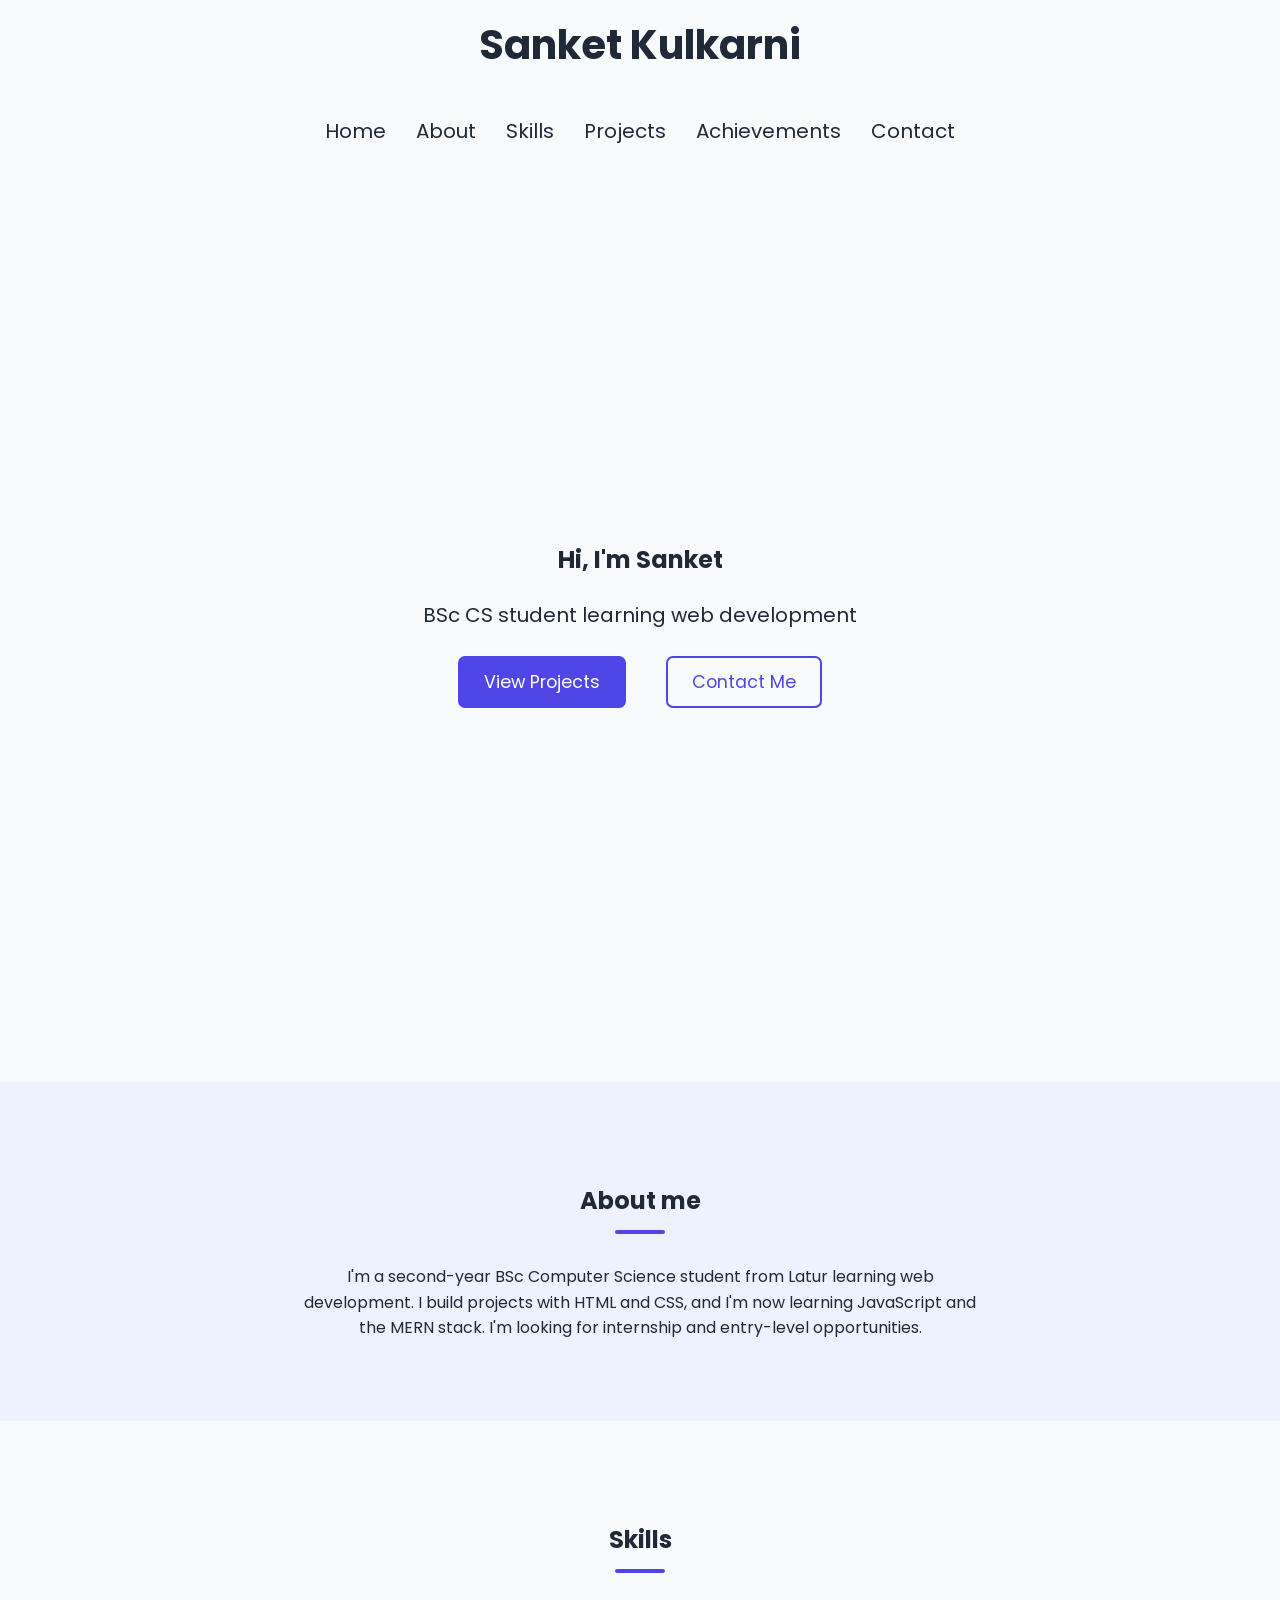
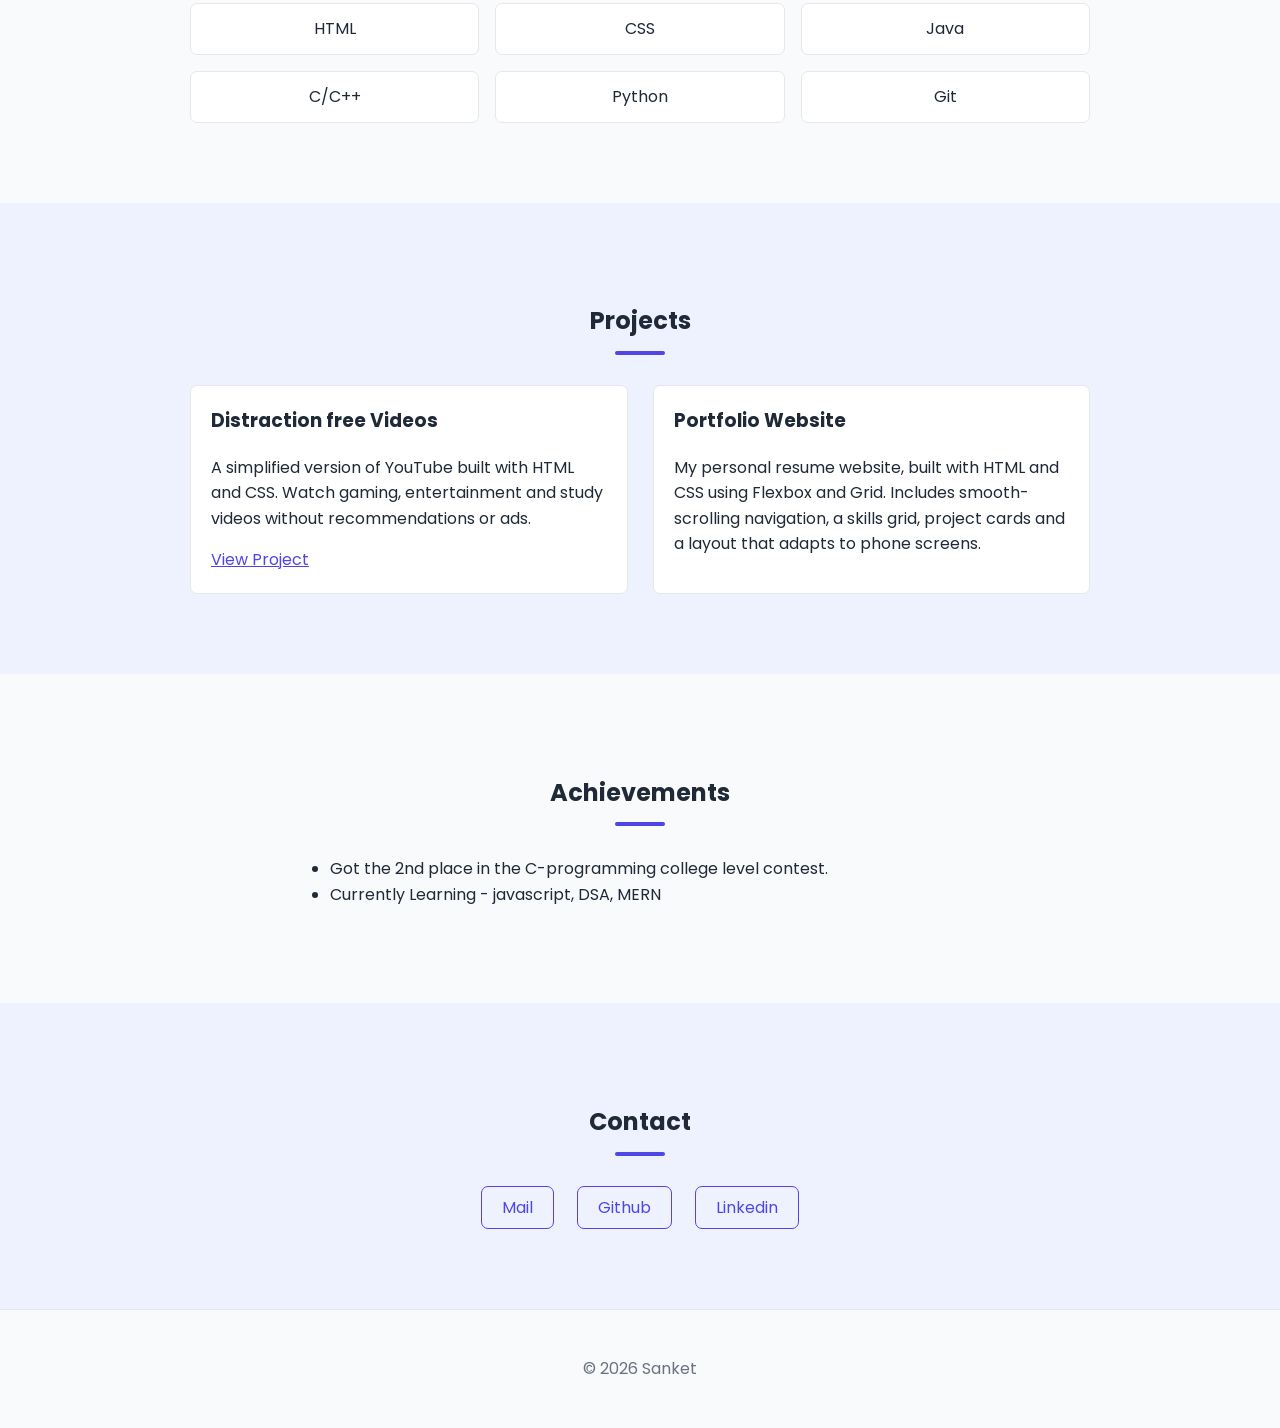
<file: index.html>
<!DOCTYPE html>
<html lang="en">

<head>
    <meta charset="UTF-8">
    <meta name="viewport" content="width=device-width, initial-scale=1.0">
    <link rel="preconnect" href="https://fonts.googleapis.com">
    <link rel="preconnect" href="https://fonts.gstatic.com" crossorigin>
    <link href="https://fonts.googleapis.com/css2?family=Poppins:wght@400;500;600&display=swap" rel="stylesheet">
    <link
        href="https://fonts.googleapis.com/css2?family=Playwrite+AU+SA:wght@100..400&family=Poppins:wght@400;500;600&display=swap"
        rel="stylesheet">
    <link rel="stylesheet" href="css_stylesheet.css">
    <title>Sanket Kulkarni | Portfolio</title>

</head>

<body>
    <header>
        <div class="name">Sanket Kulkarni</div>
    </header>
    <nav>
        <div class="menu">
            <a href="#home">Home</a>
            <a href="#about">About</a>
            <a href="#skills">Skills</a>
            <a href="#projects">Projects</a>
            <a href="#achievements">Achievements</a>
            <a href="#contact">Contact</a>
        </div>
    </nav>
    <section id="home">
        <div class="hero">
            <h1> Hi, I'm Sanket</h1>
            <p>BSc CS student learning web development </p>
            <div class="hero-btn">
                <a href="#projects" class="btn btn-primary">View Projects</a>
                <a href="#contact" class="btn btn-secondary">Contact Me</a>
            </div>
        </div>
    </section>

    <section id="about">
        <div class="about">
            <h1 class="about-h1">About me</h1>
            <p class=" about-p">
                I'm a second-year BSc Computer Science student from Latur learning web development.
                I build projects with HTML and CSS, and I'm now learning JavaScript and the MERN stack.
                I'm looking for internship and entry-level opportunities.
            </p>
        </div>
    </section>
    <section id="skills">
        <h2 class="skill-heading">Skills</h2>
        <div class="skills-grid">
            <div class="skill">HTML</div>
            <div class="skill">CSS</div>
            <div class="skill">Java</div>
            <div class="skill">C/C++</div>
            <div class="skill">Python</div>
            <div class="skill">Git</div>
        </div>
    </section>
    <section id="projects">
        <h2 class="project-title">Projects</h2>
        <div class="projects_grid">

            <div class="project_card">

                <h3 class="project-name">Distraction free Videos</h3>
                <p class="project-info">A simplified version of YouTube built with HTML and CSS. Watch gaming,
                    entertainment and study videos without recommendations or ads.
                </p>
                <div><a href="distraction-free-yt/distraction_free_player.html" target="_blank">View Project</a></div>


            </div>
            <div class="project_card">

                <h3 class="project-name">Portfolio Website</h3>
                <p class="project-info"> My personal resume website, built with HTML and CSS using Flexbox and Grid.
                    Includes smooth-scrolling navigation, a skills grid, project cards and
                    a layout that adapts to phone screens.
                </p>

            </div>
        </div>
    </section>
    <section id="achievements">
        <h2 class="achivement-title">Achievements</h2>
        <div class="list">
            <ul>
                <li>Got the 2nd place in the C-programming college level contest.</li>
                <li>Currently Learning - javascript, DSA, MERN</li>
            </ul>
        </div>
    </section>
    <section id="contact">
        <h2 class="contact-title">Contact</h2>
        <div class="contact_links">
            <a href="mailto:sanketdilipkulkarni122@gmail.com" class="btn">Mail</a>
            <a href="https://github.com/sanketdilipkulkarni" class="btn" target="_blank"
                rel="noopener noreferrer">Github</a>
            <a href="https://www.linkedin.com/in/sanket-kulkarni-a63338390/" class="btn" target="_blank"
                rel="noopener noreferrer">Linkedin</a>
        </div>
    </section>
    <footer>
        <p>&copy; 2026 Sanket</p>
    </footer>
</body>

</html>
</file>
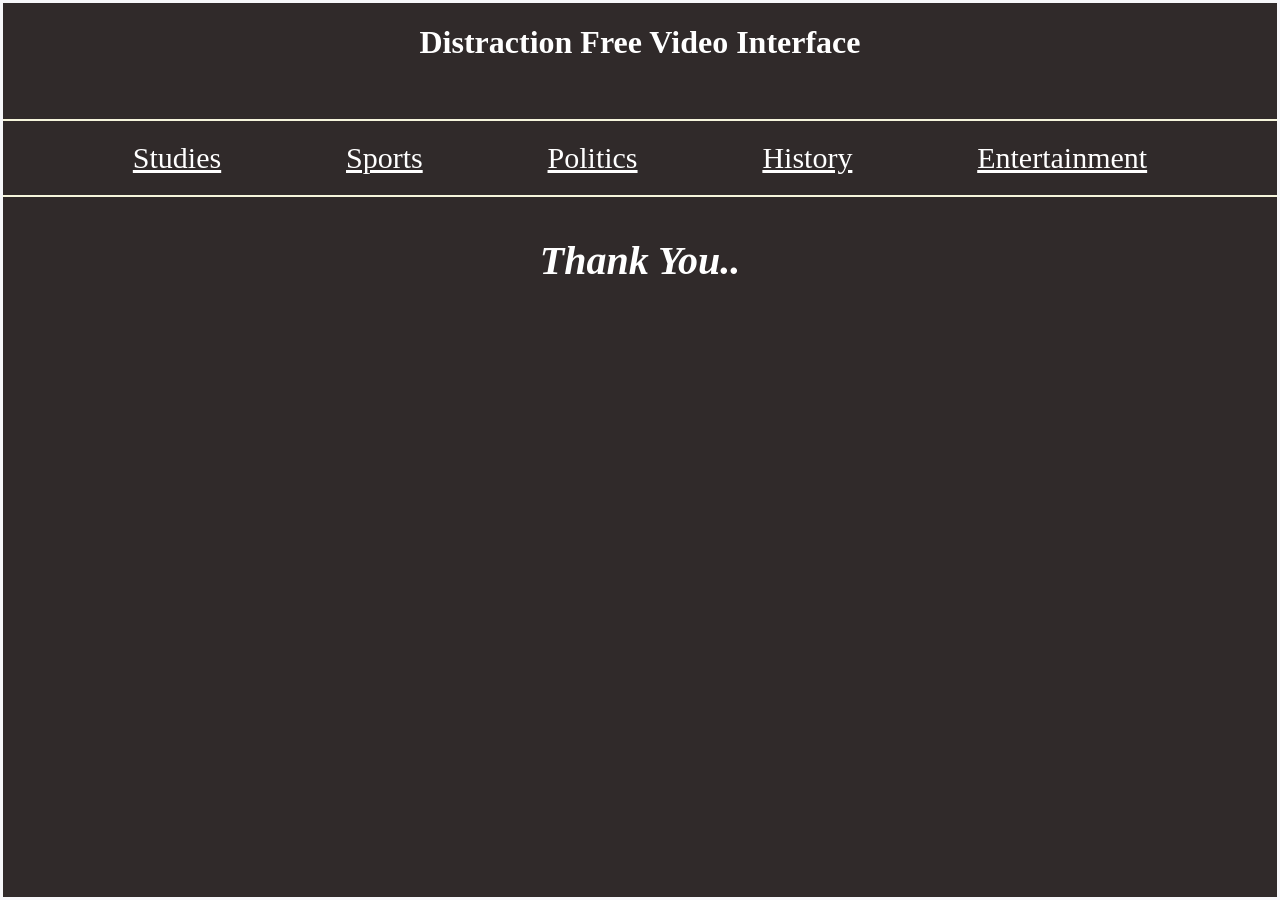
<file: distraction-free-yt/distraction_free_player.html>
<!DOCTYPE html>
<html lang="en">

<head>
    <meta charset="UTF-8">
    <meta name="viewport" content="width=device-width, initial-scale=1.0">
    <title>DistractionFree Youtube Videos</title>
    <!-- <link rel="stylesheet" href="stylesheet.css"> -->
    <style>
        body {
            background-color: rgb(48, 42, 42);
            border: 3px solid rgb(246, 247, 249);
            margin: 0;
            min-height: 100vh;
            box-sizing: border-box;
        }

        .heading {
            color: white;
            text-align: center;
            font-weight: bold;
        }

        .container {
             
            display: flex;
            justify-content: space-evenly;
            align-items: center;
            border-top: 2px solid beige;
            border-bottom: 2px solid beige;
            padding: 20px;

        }

        p {
            color: white;
            font-weight: bold;
            font-style: italic;
            text-align: center;
            font-size: 40px;
        }

        a {
            color: white;
            font-size: 30px;
        }

        .container {
    flex-wrap: wrap;
    gap: 15px;
}

@media (max-width: 600px) {
    .heading h1 {
        font-size: 24px;
    }

    a {
        font-size: 22px;
    }

    p {
        font-size: 28px;
    }
}
        
    </style>

</head>

<body>
    <header class="heading">
        <h1>Distraction Free Video Interface</h1> <br><br>
    </header>

    <main>
        <nav>
            <div class="container">



                <a href="study.html">Studies</a>



                <a href="sports.html">Sports</a>



                <a href="politics.html">Politics</a>



                <a href="history.html">History</a>



                <a href="entertainment.html">Entertainment</a>

            </div>
        </nav>
    </main>
    <footer>
        <p>Thank You..</p>
    </footer>
</body>

</html>
</file>
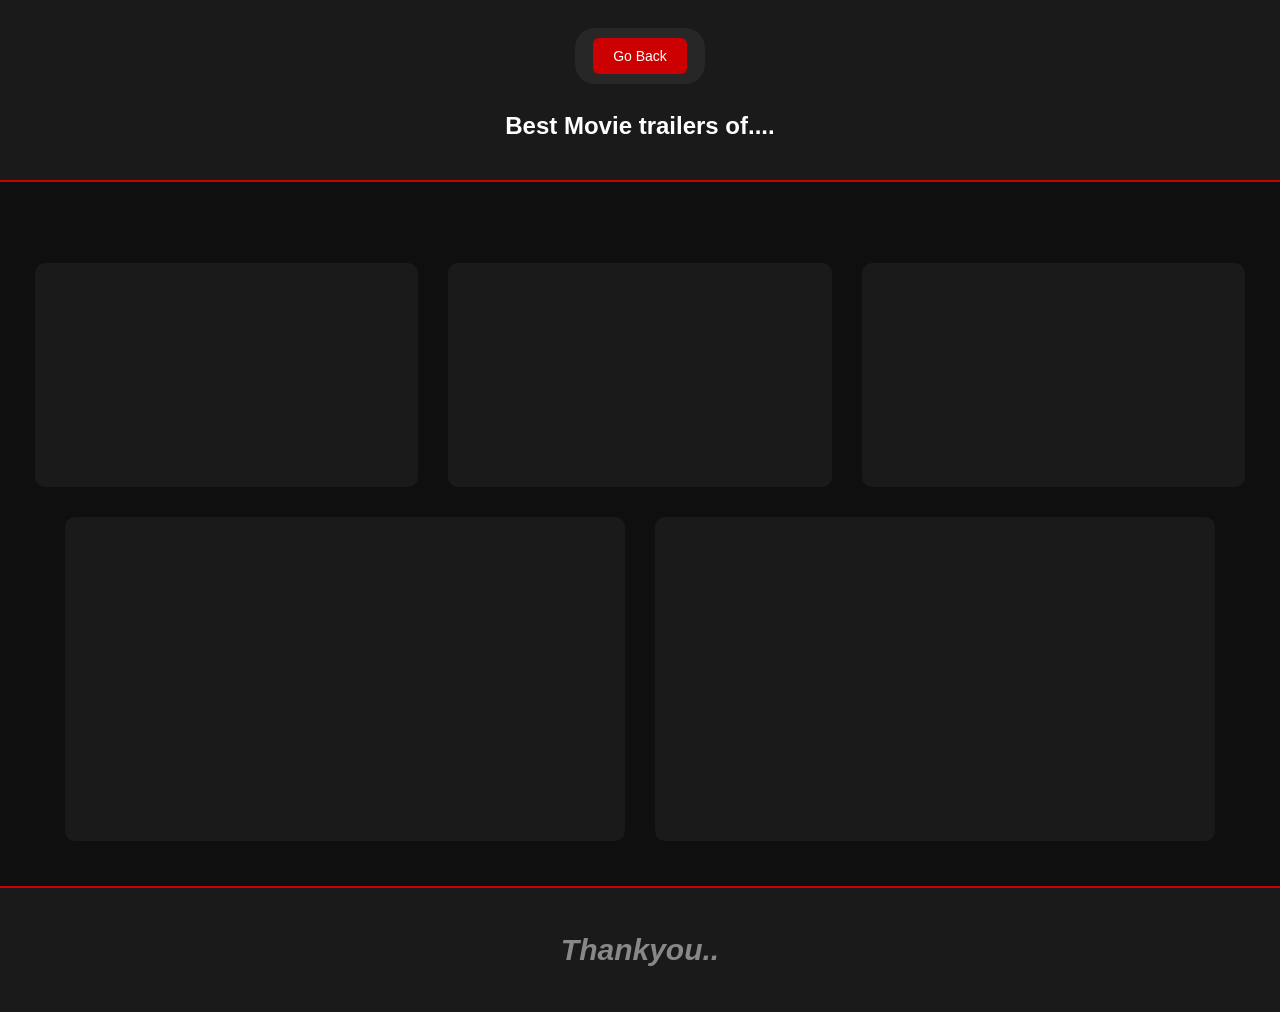
<file: distraction-free-yt/entertainment.html>
<!DOCTYPE html>
<html lang="en">

<head>
    <meta charset="UTF-8">
    <meta name="viewport" content="width=device-width, initial-scale=1.0">
    <title>Distraction free Cartoons</title>
    <link rel="stylesheet" href="stylesheet.css">
    <style>
        .container {
            display: flex;
            flex-wrap: wrap;
        }
    </style>
</head>

<body>
    <header>
        <nav>
            <a href="distraction_free_player.html"><button>Go Back</button></a>
        </nav>
        <h2>Best Movie trailers of....</h2>
    </header>
    <br><br>
    <main>
        <div class="container">
            <div class="video-box">
                <iframe width="560" height="315" src="https://www.youtube.com/embed/3DxJiFhKj1k"
                    title="Highly Anticipated Movies 2026 Trailers" frameborder="0" allowfullscreen></iframe>
            </div>


            <div class="video-box">
                <iframe width="560" height="315" src="https://www.youtube.com/embed/ENMbWVcCHtA"
                    title="Most Anticipated Movies 2026 & 2027 Trailers" frameborder="0" allowfullscreen></iframe>
            </div>


            <div class="video-box">
                <iframe width="560" height="315" src="https://www.youtube.com/embed/s1OXZmq_Gmc"
                    title="Most Anticipated Movies 2026 Trailers" frameborder="0" allowfullscreen></iframe>
            </div>


            <div class="video-box">
                <iframe width="560" height="315" src="https://www.youtube.com/embed/3q3zzCjmGLU"
                    title="Best New Upcoming Movies 2026 Trailers" frameborder="0" allowfullscreen></iframe>
            </div>


            <div class="video-box">
                <iframe width="560" height="315" src="https://www.youtube.com/embed/FDNmXHjBLGE"
                    title="Best Upcoming Movies 2026 & 2027 Trailers" frameborder="0" allowfullscreen></iframe>
            </div>
        </div>
    </main>
    <footer>
        <p>Thankyou..
        </p>
    </footer>
</body>

</html>
</file>
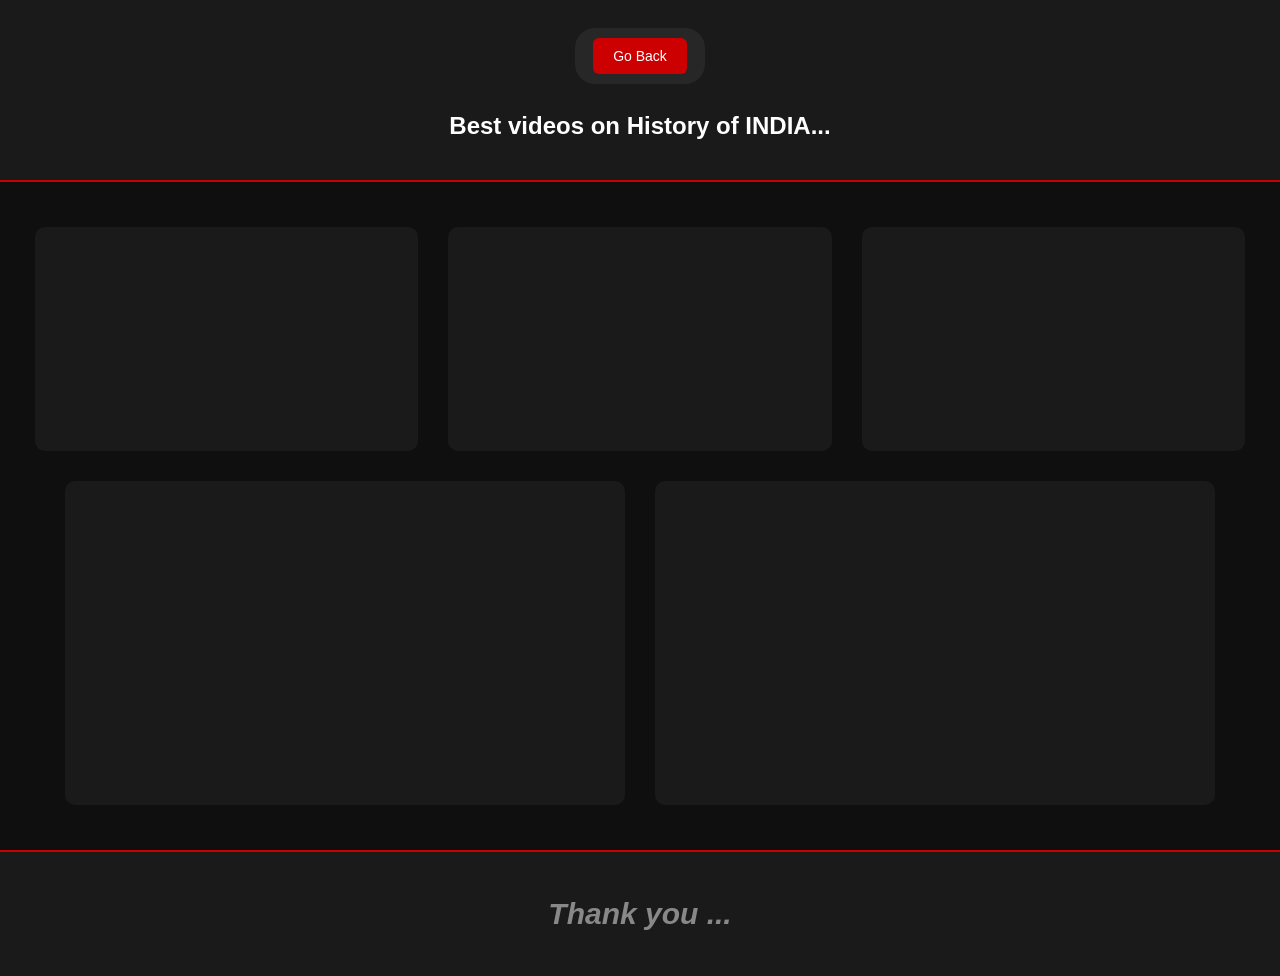
<file: distraction-free-yt/history.html>
<!DOCTYPE html>
<html lang="en">

<head>
    <meta charset="UTF-8">
    <meta name="viewport" content="width=device-width, initial-scale=1.0">
    <title>Distraction Free History</title>
    <link rel="stylesheet" href="stylesheet.css">
    <style>
        .container {
            display: flex;
            flex-wrap: wrap;
        }
    </style>
</head>

<body>
    <header>
        <nav>

            <a href="distraction_free_player.html"><button>Go Back</button></a>
        </nav>
        <h2>Best videos on History of INDIA...</h2>
    </header>

    <main>
        <div class="container">
            <!-- 1. The Entire History of India - full documentary -->
            <div class="video-box">
                <iframe width="560" height="315" src="https://www.youtube.com/embed/syocq98pAy8"
                    title="The Entire History of India 4K Documentary" frameborder="0" allowfullscreen></iframe>
            </div>


            <!-- 2. The Mughal Empire - full documentary -->
            <div class="video-box">
                <iframe width="560" height="315" src="https://www.youtube.com/embed/p7byGslly6w"
                    title="The Entire Story of the Mughal Empire" frameborder="0" allowfullscreen></iframe>
            </div>


            <!-- 3. Rise and Fall of the Maratha Empire - documentary -->
            <div class="video-box">
                <iframe width="560" height="315" src="https://www.youtube.com/embed/--Ly9qdkQ1Y"
                    title="Rise and Fall of the Maratha Empire" frameborder="0" allowfullscreen></iframe>
            </div>


            <!-- 4. History of India in 12 Minutes - Part 1 -->
            <div class="video-box">
                <iframe width="560" height="315" src="https://www.youtube.com/embed/ofgIDZHTjTQ"
                    title="History of India in 12 Minutes" frameborder="0" allowfullscreen></iframe>
            </div>


            <!-- 5. Village life in the Maratha Empire - documentary -->
            <div class="video-box">
                <iframe width="560" height="315" src="https://www.youtube.com/embed/7wmzsr2SJc0"
                    title="Hidden Village Life of the Maratha Empire" frameborder="0" allowfullscreen></iframe>
            </div>
        </div>
    </main>
    <footer>
        <p>Thank you ... </p>
    </footer>
</body>

</html>
</file>
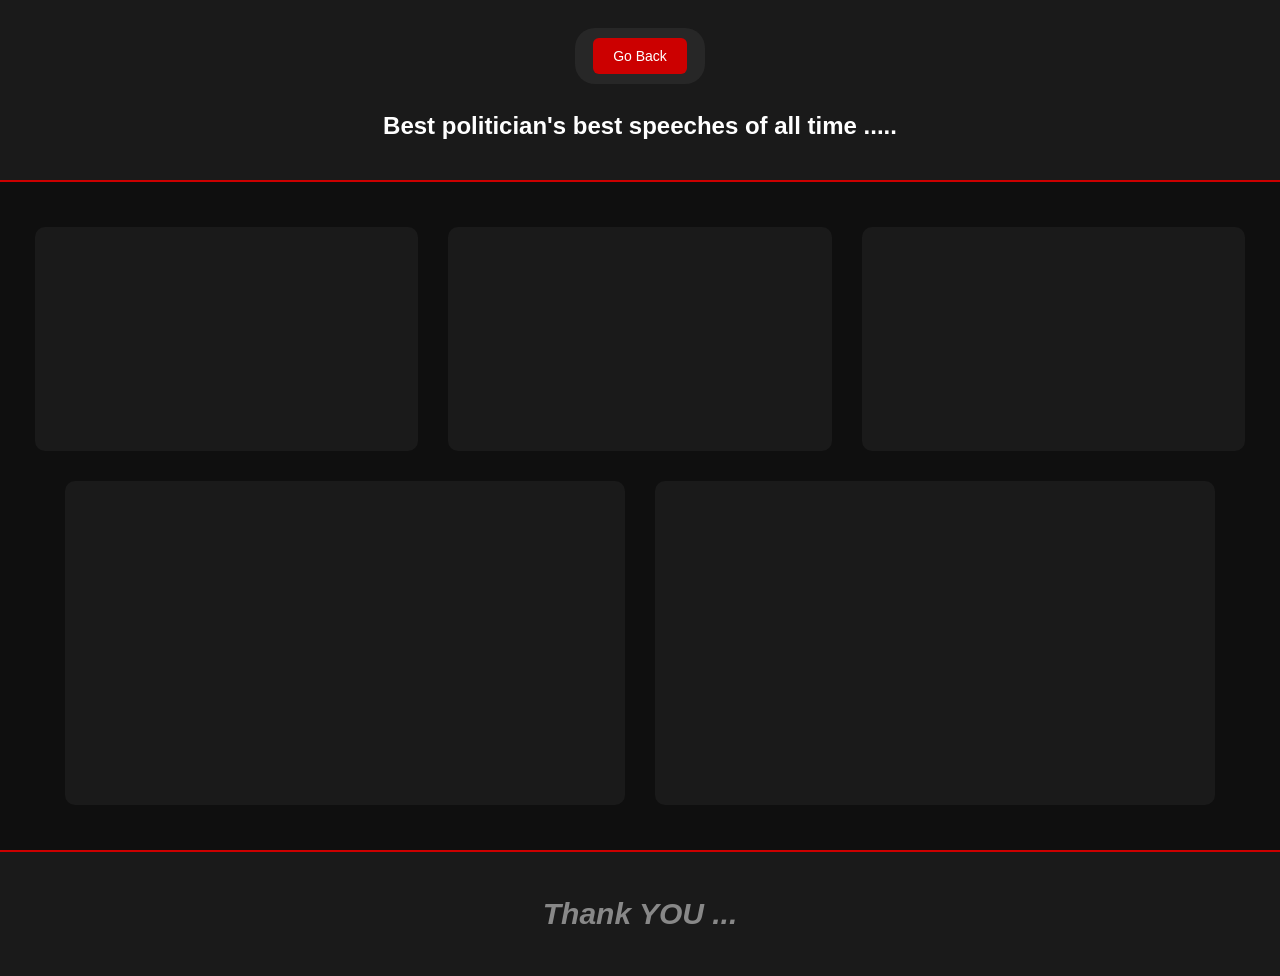
<file: distraction-free-yt/politics.html>
<!DOCTYPE html>
<html lang="en">

<head>
    <meta charset="UTF-8">
    <meta name="viewport" content="width=device-width, initial-scale=1.0">
    <title>Distraction Free Politics</title>
    <link rel="stylesheet" href="stylesheet.css">
    <style>
        .container {
            display: flex;
            flex-wrap: wrap;
        }
    </style>
</head>

<body>
    <header>
        <nav>

            <a href="distraction_free_player.html"><button>Go Back</button></a>
        </nav>
        <h2>Best politician's best speeches of all time .....</h2>  
    </header>
    <main>
        <div class="container">
            <!-- 1. Martin Luther King Jr. - "I Have a Dream" (1963) -->
            <div class="video-box">
                <iframe width="560" height="315" src="https://www.youtube.com/embed/vP4iY1TtS3s"
                    title="MLK I Have a Dream Speech" frameborder="0" allowfullscreen></iframe>
            </div>

            <!-- 2. Jawaharlal Nehru - "Tryst with Destiny" (1947, India's Independence speech) -->
            <div class="video-box">
                <iframe width="560" height="315" src="https://www.youtube.com/embed/rnhhUI4nbzY"
                    title="Nehru Tryst with Destiny Speech" frameborder="0" allowfullscreen></iframe>
            </div>

            <!-- 3. MLK - "I've Been to the Mountaintop" (1968, his last speech) -->
            <div class="video-box">
                <iframe width="560" height="315" src="https://www.youtube.com/embed/Lsyi6lyAAhY"
                    title="MLK Mountaintop Speech" frameborder="0" allowfullscreen></iframe>

            </div>
            <!-- 4. Nehru's speech - Archive footage -->
            <div class="video-box">
                <iframe width="560" height="315" src="https://www.youtube.com/embed/2Cudc5Mhlcc"
                    title="Nehru Independence Day Speech 1947" frameborder="0" allowfullscreen></iframe>
            </div>

            <!-- 5. Compilation - Lincoln, JFK, MLK, Obama - Greatest American Speeches -->
            <div class="video-box">
                <iframe width="560" height="315" src="https://www.youtube.com/embed/rBpYVG5YQUk"
                    title="Greatest Speeches of All Time" frameborder="0" allowfullscreen></iframe>
            </div>
        </div>
    </main>
    <footer>
        <p>Thank YOU ...</p>
    </footer>

</body>

</html>
</file>
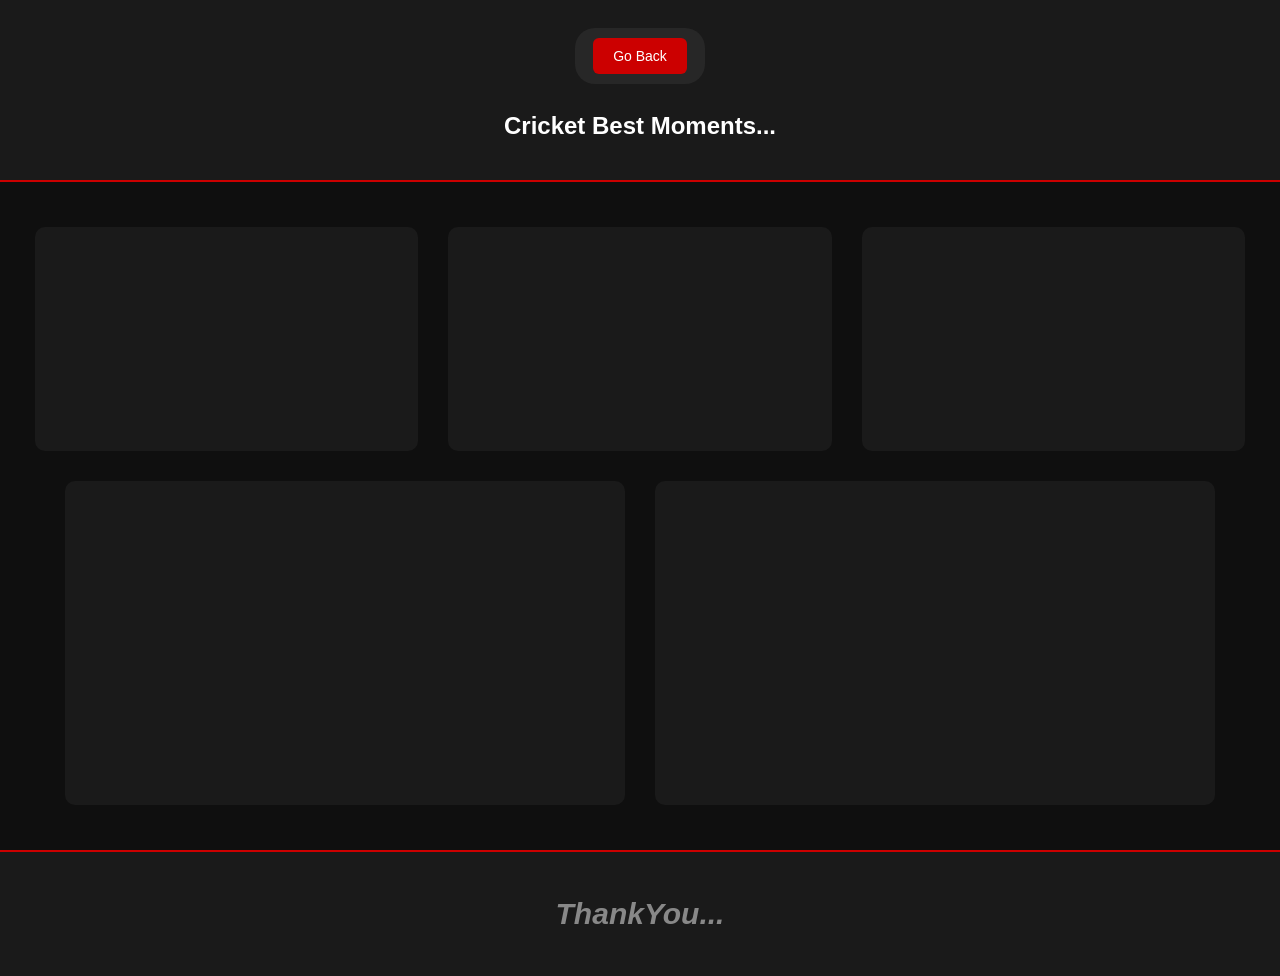
<file: distraction-free-yt/sports.html>
<!DOCTYPE html>
<html lang="en">

<head>
    <meta charset="UTF-8">
    <meta name="viewport" content="width=device-width, initial-scale=1.0">
    <title>Distraction free sports</title>
    <link rel="stylesheet" href="stylesheet.css">
    <style>
        .container {
            display: flex;
            flex-wrap: wrap;
        }
    </style>
</head>

<body>
    <header>
        <nav>

            <a href="distraction_free_player.html"> <button>Go Back</button> </a>
        </nav>

        <h2><b> Cricket Best Moments...</b></h2>  
    </header>
    <main>
        <div class="container">

            <div class="video-box">
                <iframe width="560" height="315" src="https://www.youtube.com/embed/WbRmZ1PkTn8"
                    title="India v England Semi-Final Highlights T20 World Cup 2026" frameborder="0"
                    allowfullscreen></iframe>
            </div>

            <div class="video-box">
                <iframe width="560" height="315" src="https://www.youtube.com/embed/11qAQbRxRsI"
                    title="India v West Indies Match Highlights T20 World Cup 2026" frameborder="0"
                    allowfullscreen></iframe>
            </div>

            <div class="video-box">
                <iframe width="560" height="315" src="https://www.youtube.com/embed/2TnvZmqGPpE"
                    title="India v Pakistan Match Highlights Women's T20 World Cup 2026" frameborder="0"
                    allowfullscreen></iframe>
            </div>

            <div class="video-box">
                <iframe width="560" height="315" src="https://www.youtube.com/embed/JJqhHwtA-J4"
                    title="England v India 3rd ODI Highlights 2026" frameborder="0" allowfullscreen></iframe>
            </div>

            <div class="video-box">
                <iframe width="560" height="315" src="https://www.youtube.com/embed/LPM15KGrHbs"
                    title="England v India 3rd T20I Highlights 2026" frameborder="0" allowfullscreen></iframe>
            </div>
        </div>
    </main>
    <footer>
        <p>ThankYou...</p>
    </footer>
</body>

</html>
</file>
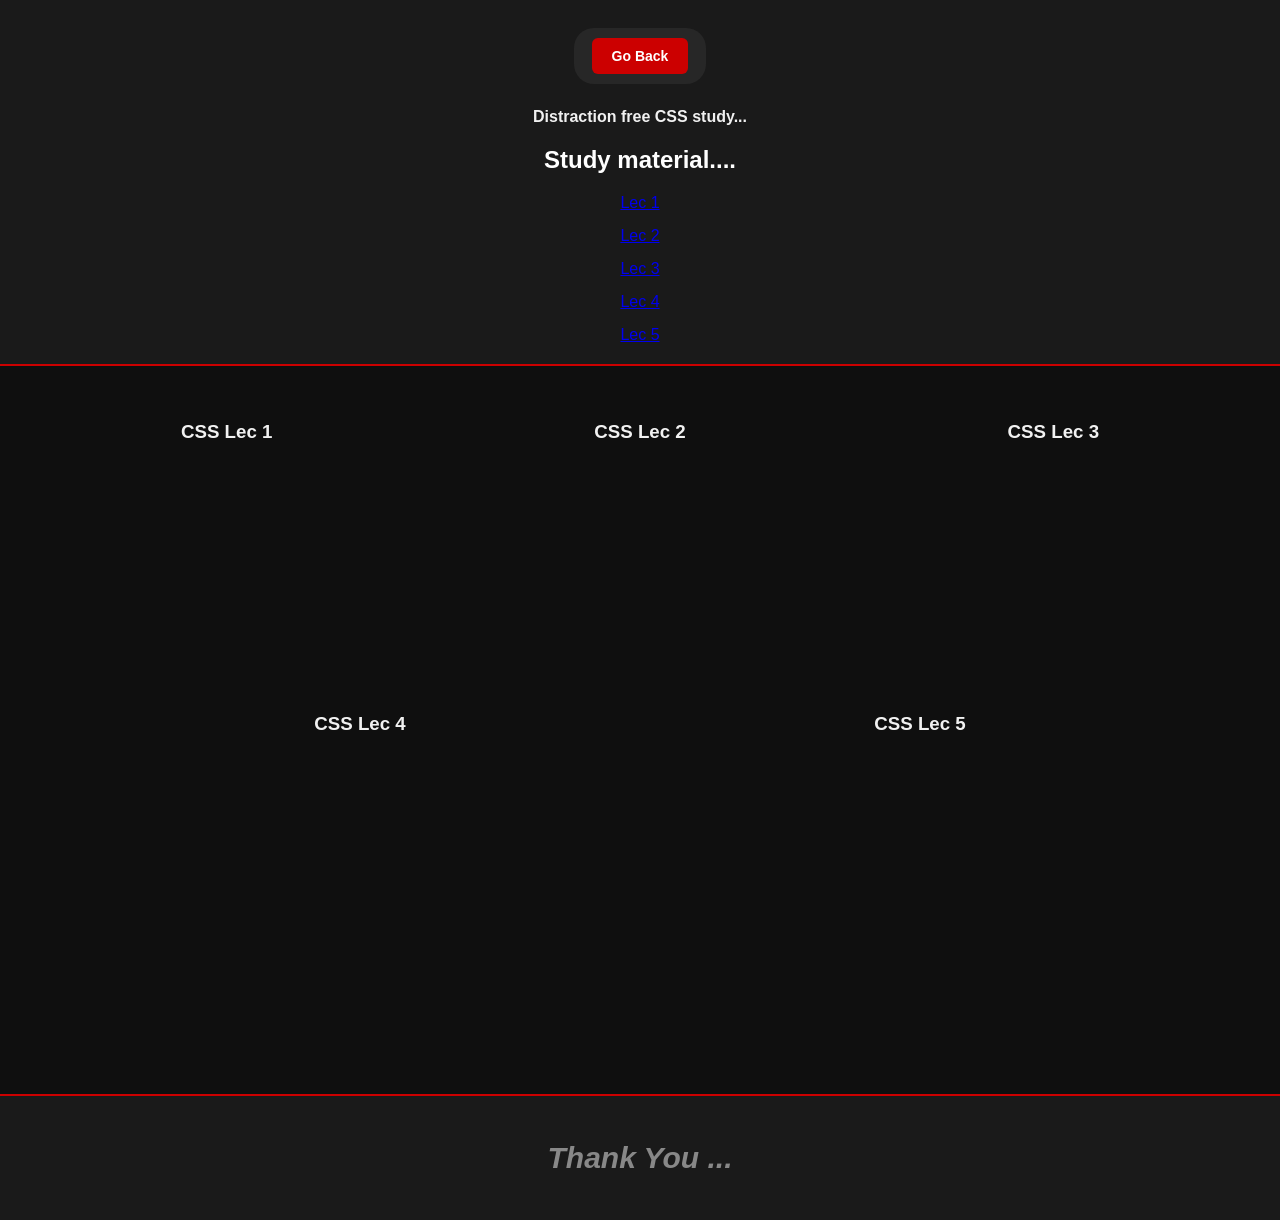
<file: distraction-free-yt/study.html>
<!DOCTYPE html>
<html lang="en">

<head>
    <meta charset="UTF-8">
    <meta name="viewport" content="width=device-width, initial-scale=1.0">
    <title>Studies</title>
    <!-- <link rel="stylesheet" href="stylesheet.css"> -->

    <style>
        /* ---------- Base page styles ---------- */
        body {
            font-family: 'Segoe UI', Arial, sans-serif;
            background-color: #0f0f0f;
            color: #f1f1f1;
            margin: 0;
            padding: 0;
            text-align: center;
        }

        /* ---------- Header ---------- */
        header {
            background-color: #1a1a1a;
            padding: 20px;
            border-bottom: 2px solid #cc0000;
        }

        header h1,
        header h2 {
            color: #ffffff;
        }

        /* ---------- Nav links ---------- */
        nav a {
            display: inline-block;
            text-decoration: none;
            background-color: #272727;
            color: #ffffff;
            padding: 10px 18px;
            margin: 8px;
            border-radius: 20px;

        }

        nav a:hover {
            background-color: #cc0000;
        }

        /* ---------- Go Back button ---------- */
        nav button {
            padding: 10px 20px;
            background-color: #cc0000;
            color: white;
            border: none;
            border-radius: 6px;
            font-size: 14px;
            cursor: pointer;
            font-weight: bold;
        }

        nav button:hover {
            background-color: #a30000;
        }

        /* ---------- Main content area ---------- */
        main {
            padding: 30px 20px;
        }

        /* ---------- Video boxes ---------- */
        .video-box {
            display: inline-block;
            background-color: #1a1a1a;
            padding: 10px;
            margin: 15px;
            border-radius: 10px;
        }

        .video-box iframe {
            border-radius: 8px;
        }

        /* ---------- Footer ---------- */
        footer {
            background-color: #1a1a1a;
            padding: 15px;
            color: #888;
            border-top: 2px solid #cc0000;
            font-size: 30px;
            font-weight: bold;
            font-style: italic;
        }

        .container {
            display: flex;
            flex-wrap: wrap;
        }

        h3 {
            padding: 6px;
        }

        .leclink {
            display: flex;
            flex-direction: column;
            gap: 15px;
        }

        .container {
            justify-content: center;
        }

        .container>div {
            flex: 1 1 320px;
            max-width: 560px;
            box-sizing: border-box;
            padding: 0 10px;
        }

        .container iframe {
            width: 100%;
            height: auto;
            aspect-ratio: 16 / 9;
            border: 0;
            display: block;
        }

        @media (max-width: 600px) {
            footer {
                font-size: 20px;
            }
        }
    </style>
</head>

<body>
    <header>
        <nav>

            <a href="distraction_free_player.html"> <button>Go Back</button> </a>
        </nav>
        <p><b> Distraction free CSS study...</b></p>
        <h2>Study material....</h2>
        <div class="leclink">
            <a href="#L1">Lec 1</a>
            <a href="#L2">Lec 2</a>
            <a href="#L3">Lec 3</a>
            <a href="#L4">Lec 4</a>
            <a href="#L5">Lec 5</a>
        </div>
    </header>
    <main>
        <div class="container">


            <div class="vid1">
                <h3 id="L1">CSS Lec 1</h3>
                <!-- 1. Dave Gray - CSS Full Course for Beginners (11 hrs, very thorough) -->
                <iframe width="560" height="315" src="https://www.youtube.com/embed/n4R2E7O-Ngo"
                    title="CSS Full Course for Beginners" frameborder="0" allowfullscreen></iframe>
            </div>

            <div class="vid2">
                <h3 id="L2">CSS Lec 2</h3>
                <!-- 2. freeCodeCamp - CSS Tutorial - Zero to Hero -->
                <iframe width="560" height="315" src="https://www.youtube.com/embed/1Rs2ND1ryYc"
                    title="CSS Zero to Hero" frameborder="0" allowfullscreen></iframe>
            </div>

            <div class="vid3">
                <h3 id="L3">CSS Lec 3</h3>
                <!-- 3. Programming with Mosh (or similar) - CSS Full Course for Beginners -->
                <iframe width="560" height="315" src="https://www.youtube.com/embed/OXGznpKZ_sA" title="CSS Full Course"
                    frameborder="0" allowfullscreen></iframe>
            </div>

            <div class="vid4">
                <h3 id="L4">CSS Lec 4</h3>
                <!-- 4. CSS Full Course - Beginner to Pro (2026 update) -->
                <iframe width="560" height="315" src="https://www.youtube.com/embed/2rDXik56cxo"
                    title="CSS Full Course 2026" frameborder="0" allowfullscreen></iframe>
            </div>

            <div class="vid5">
                <h3 id="L5">CSS Lec 5</h3>
                <!-- 5. CSS Full Course - Learn Everything in Detail -->
                <iframe width="560" height="315" src="https://www.youtube.com/embed/-G-zic_LS0A"
                    title="CSS Full Course - Detailed" frameborder="0" allowfullscreen></iframe>
            </div>
        </div>
    </main>
    <footer>
        <p>Thank You ...</p>
    </footer>
</body>

</html>
</file>
<file: css_stylesheet.css>
:root {
    --bg: #f8fafc;
    --card: #ffffff;
    --text: #1f2937;
    --muted: #6b7280;
    --border: #e5e7eb;
    --accent: #4f46e5;
    --alt: #eef2ff
}

.about-h1,
.skill-heading,
.project-title,
.achivement-title,
.contact-title{
    text-decoration: none;
    text-align: center;
}

.about-h1::after,
.skill-heading::after,
.project-title::after,
.achivement-title::after,
.contact-title::after{
    content: "";
    display: block;
    width: 50px;
    height: 4px;
    background: var(--accent);
    border-radius: 2px;
    margin: 10px auto 30px;
}

html {
    scroll-behavior: smooth;
}

body {

    font-family: "Poppins", sans-serif;
    line-height: 1.6;
    margin: 0;
    background-color: var(--bg);
    color: var(--text);
}

section {
    padding: 80px 20px;
}

section:nth-of-type(even){
    background: var(--alt);
}

.name {
    text-align: center;
    font-size: 40px;
    font-weight: bold;
    margin: 13px;
    
}

.menu {
    display: flex;
    justify-content: center;
    flex-wrap: wrap;
    gap: 20px 30px;
    padding: 25px;

}

.menu a {
    text-decoration: none;
    color: var(--text);
    font-size: 20px;
}

.menu a:hover {
    color: var(--accent);
}

.hero {
    display: flex;
    flex-direction: column;
    justify-content: center;
    min-height: calc(100vh - 150px);
    text-align: center;
    align-items: center;
    gap: 20px;
    padding: 0 20px;
}

.hero h1 {
    display: flex;
    justify-content: center;
    margin: 0;
}

.hero p {
    font-size: 20px;
    display: flex;
    justify-content: center;
    margin: 0;
}

.hero-btn {
    display: flex;
    justify-content: center;
    gap: 40px;
    padding: 5px;
}

.hero-btn a {
    text-decoration: none;
    color: var(--accent);
    border: 2px solid var(--accent);
    padding: 10px 24px;
    border-radius: 7px;
    font-size: 1.1rem;
    transition: 0.3s;

}

.hero-btn a:hover {
    transform: translateY(-3px);
}

.hero-btn .btn-primary {
    background: var(--accent);
    color: #ffffff;
}



.about-p {
    max-width: 700px;
    margin: 0 auto;
    text-align: center;
}

.skills-grid {
    display: grid;
    grid-template-columns: repeat(3, 1fr);
    gap: 16px;
    max-width: 900px;
    margin: 0 auto;
}

.skill {
    padding: 12px;
    text-align: center;
    border: 1px solid var(--border);
    border-radius: 7px;
    background: var(--card);
}

.project {
    margin: 4px;
}

.project-name {
    margin-top: 0;
}

.projects_grid {
    display: grid;
    grid-template-columns: repeat(2, 1fr);
    gap: 25px;
    max-width: 900px;
    margin: 0 auto;
}

.project_card {
    padding: 20px;
    border: 1px solid var(--border);
    background: var(--card);
    border-radius: 7px;
}




.list {
    max-width: 700px;
    margin: 0 auto;
}

.contact_links {
    display: flex;
    justify-content: center;
    flex-wrap: wrap;
    gap: 23px;


}

.contact_links a {
    text-decoration: none;
    color: black;
}

.contact_links .btn{
    text-decoration: none;
    color: var(--accent);
    border: 1px solid var(--accent);
    padding: 8px 20px;
    border-radius: 7px;
    transition: 0.3s;
}

.contact_links .btn:hover{
    background-color: var(--accent);
    color: #ffffff;
}

footer {
    text-align: center;
    padding: 30px;
    color: var(--muted);
    border-top: 1px solid var(--border);
}
.project_card a{
    color: var(--accent);
    
}

@media (max-width: 600px) {
    .projects_grid {
        grid-template-columns: 1fr;
    }
}

@media (max-width: 400px) {
    .skills-grid {
        grid-template-columns: repeat(2, 1fr);
    }
}

@media (max-width: 600px) {
    .name {
        font-size: 28px;
    }
}
</file>
<file: distraction-free-yt/stylesheet.css>
/* ---------- Base page styles ---------- */
body {
    font-family: 'Segoe UI', Arial, sans-serif;
    background-color: #0f0f0f;
    color: #f1f1f1;
    margin: 0;
    padding: 0;
    text-align: center;
}

/* ---------- Header ---------- */
header {
    background-color: #1a1a1a;
    padding: 20px;
    border-bottom: 2px solid #cc0000;
}

header h1,
header h2 {
    color: #ffffff;
}

/* ---------- Nav links ---------- */
nav a {
    display: inline-block;
    text-decoration: none;
    background-color: #272727;
    color: #ffffff;
    padding: 10px 18px;
    margin: 8px;
    border-radius: 20px;
}

nav a:hover {
    background-color: #cc0000;
}

/* ---------- Go Back button ---------- */
nav button {
    padding: 10px 20px;
    background-color: #cc0000;
    color: white;
    border: none;
    border-radius: 6px;
    font-size: 14px;
    cursor: pointer;
}

nav button:hover {
    background-color: #a30000;
}

/* ---------- Main content area ---------- */
main {
    padding: 30px 20px;
}

/* ---------- Video boxes ---------- */
.video-box {
    display: inline-block;
    background-color: #1a1a1a;
    padding: 10px;
    margin: 15px;
    border-radius: 10px;
}

.video-box iframe {
    border-radius: 8px;
}

/* ---------- Footer ---------- */
footer {
    background-color: #1a1a1a;
    padding: 15px;
    color: #888;
    border-top: 2px solid #cc0000;
    font-size: 30px;
    font-weight: bold;
    font-style: italic;
}


/* ---------- Responsive ---------- */
.container {
    justify-content: center;
}

.video-box {
    flex: 1 1 320px;
    max-width: 560px;
    box-sizing: border-box;
}

.video-box iframe {
    width: 100%;
    height: auto;
    aspect-ratio: 16 / 9;
    border: 0;
    display: block;
}

@media (max-width: 600px) {
    footer {
        font-size: 20px;
    }
}
</file>
